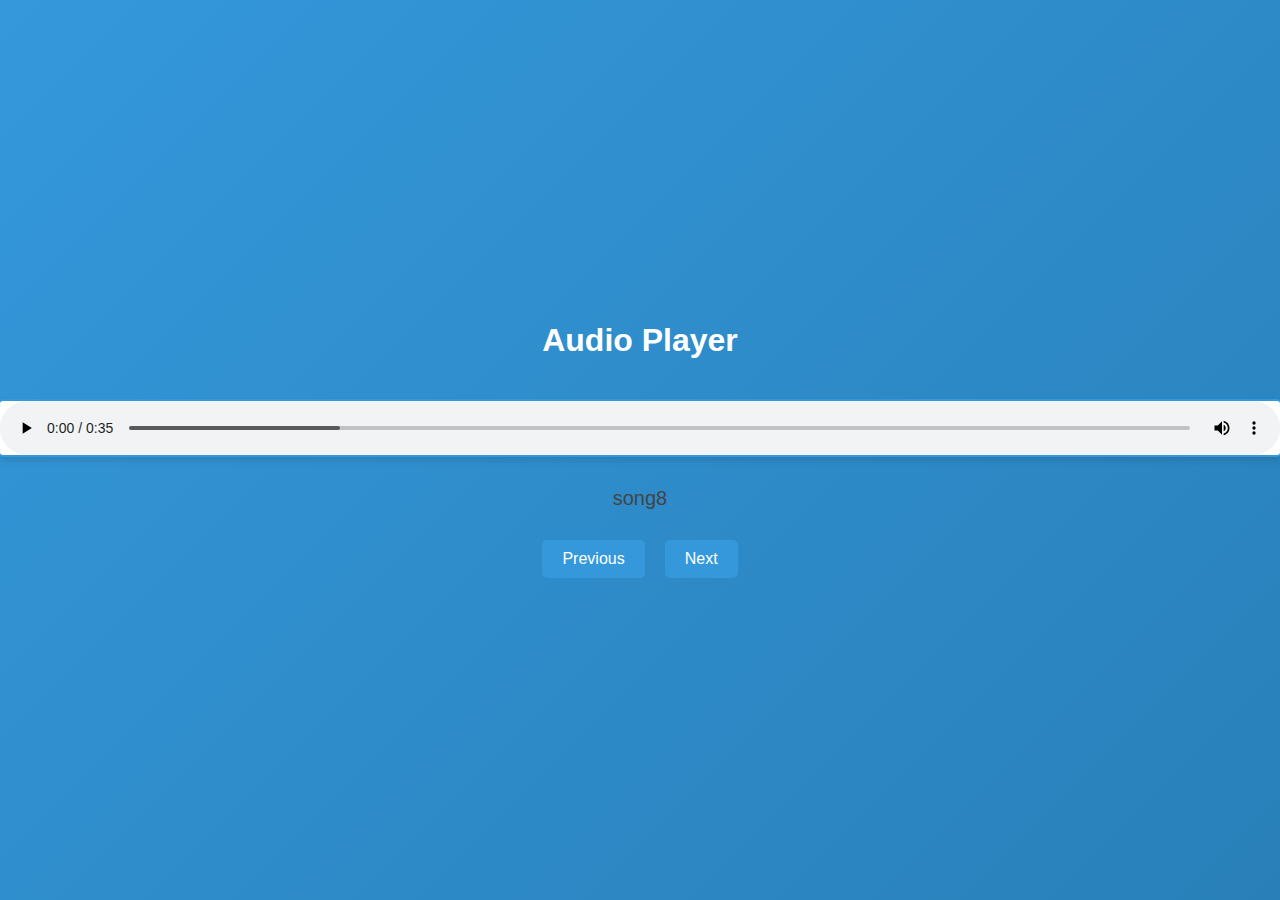
<file: audio player/index.html>
<!DOCTYPE html>
<html lang="en">
<head>
    <meta charset="UTF-8">
    <title>Audio Player</title>
    <link rel="stylesheet" href="styles.css">
</head>
<body>
    <h1>Audio Player</h1>
    <audio id="audio-player" controls>
        Your browser does not support the audio element.
    </audio>

    <ul id="playlist" style="display: none;">
        <script>
            for (let i = 1; i <= 48; i++) {
                document.write(`<li><a href="audio/song${i}.mp3">song${i}</a></li>\n`);
            }
        </script>
    </ul>

    <p id="current-song"></p>

    <div class="controls">
        <button id="prev-button">Previous</button>
        <button id="next-button">Next</button>
    </div>

    <script src="script.js"></script>
</body>
</html>
</file>
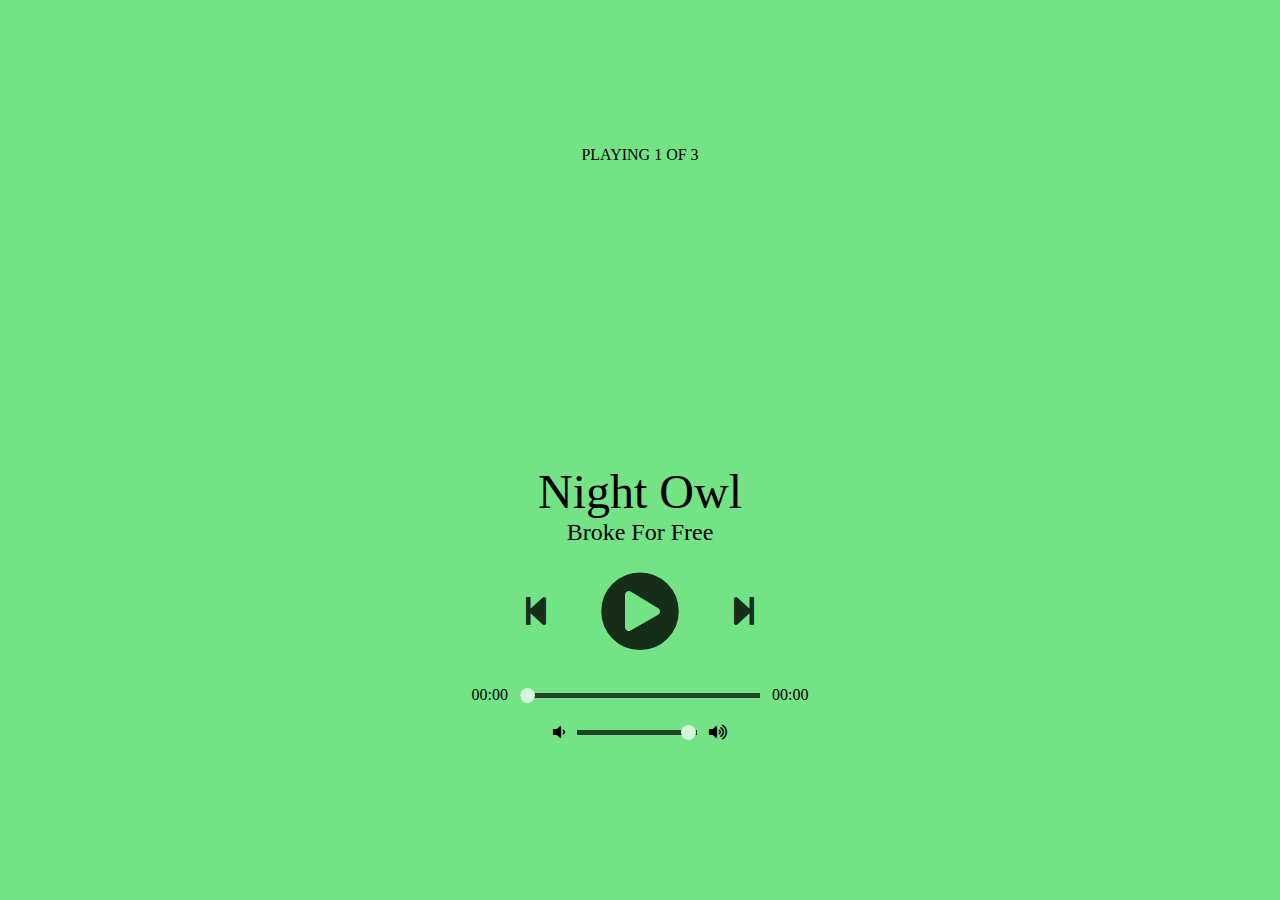
<file: js-music-player/index.html>
<!DOCTYPE html>
<html lang="en">
<head>
  <meta charset="UTF-8">
  <meta name="viewport" content="width=device-width, initial-scale=1.0">
  <title>Simple Music Player</title>
  <!-- Load FontAwesome icons -->
  <link rel="stylesheet" href="https://cdnjs.cloudflare.com/ajax/libs/font-awesome/5.13.0/css/all.min.css">

  <!-- Load the custom CSS style file -->
  <link rel="stylesheet" type="text/css" href="style.css">
</head>
<body>
  <div class="player">
    <div class="details">
      <div class="now-playing">PLAYING x OF y</div>
      <div class="track-art"></div>
      <div class="track-name">Track Name</div>
      <div class="track-artist">Track Artist</div>
    </div>
    <div class="buttons">
      <div class="prev-track" onclick="prevTrack()"><i class="fa fa-step-backward fa-2x"></i></div>
      <div class="playpause-track" onclick="playpauseTrack()"><i class="fa fa-play-circle fa-5x"></i></div>
      <div class="next-track" onclick="nextTrack()"><i class="fa fa-step-forward fa-2x"></i></div>
    </div>
    <div class="slider_container">
      <div class="current-time">00:00</div>
      <input type="range" min="1" max="100" value="0" class="seek_slider" onchange="seekTo()">
      <div class="total-duration">00:00</div>
    </div>
    <div class="slider_container">
      <i class="fa fa-volume-down"></i>
      <input type="range" min="1" max="100" value="99" class="volume_slider" onchange="setVolume()">
      <i class="fa fa-volume-up"></i>
    </div>
  </div>

  <!-- Load the main script for the player -->
  <script src="main.js"></script>
</body>
</html>
</file>
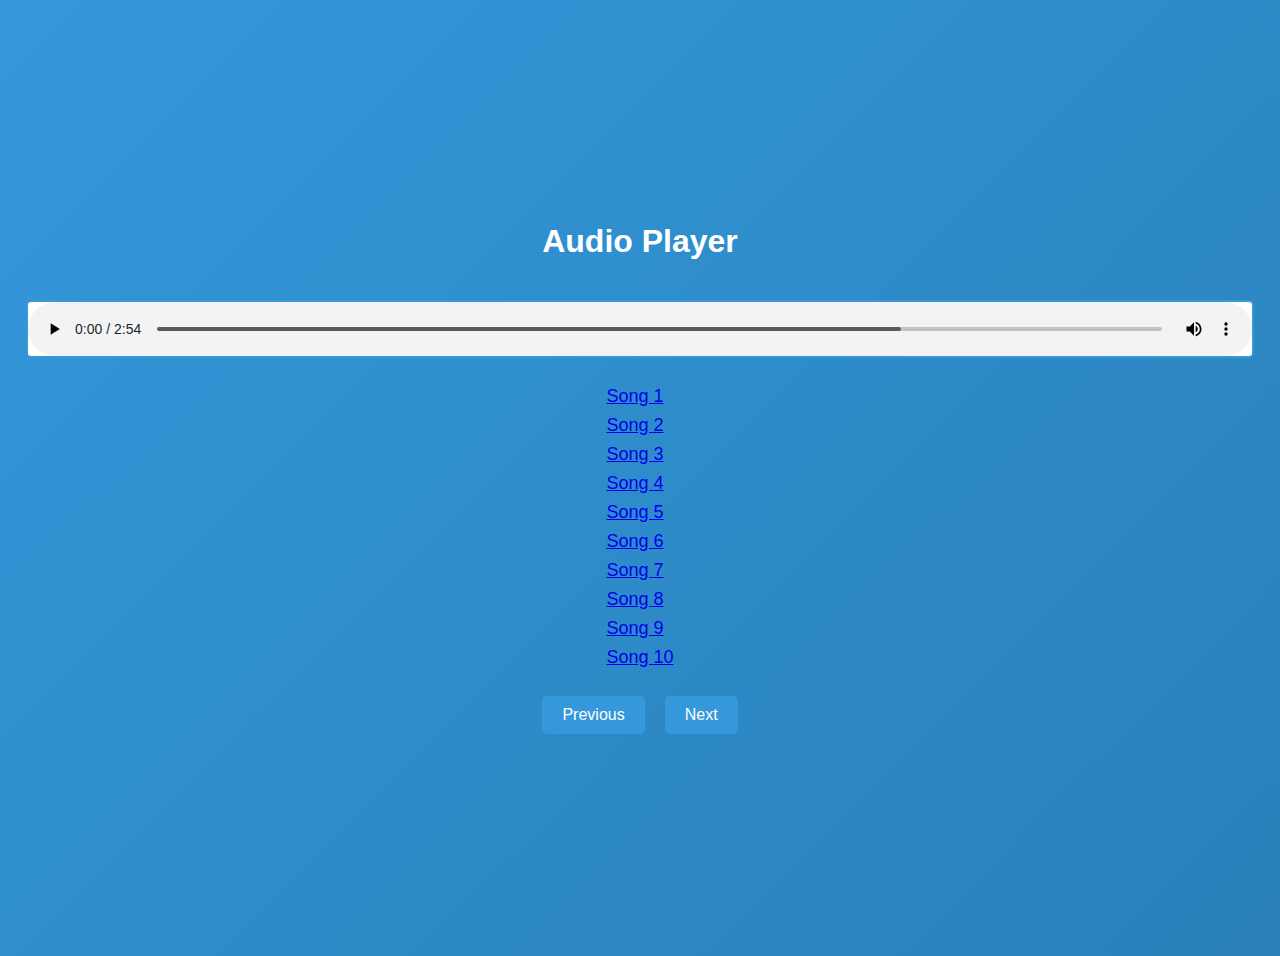
<file: player/index.html>
<!DOCTYPE html>
<html lang="en">
<head>
    <meta charset="UTF-8">
    <title>Audio Player</title>
    <link rel="stylesheet" href="styles.css">
</head>
<body>
    <h1>Audio Player</h1>
    <audio id="audio-player" controls>
        <source src="audio/song1.mp3" type="audio/mpeg">
        Your browser does not support the audio element.
    </audio>

    <ul id="playlist">
        <li><a href="audio/song1.mp3">Song 1</a></li>
        <li><a href="audio/song2.mp3">Song 2</a></li>
        <li><a href="audio/song3.mp3">Song 3</a></li>
        <li><a href="audio/song4.mp3">Song 4</a></li>
        <li><a href="audio/song5.mp3">Song 5</a></li>
        <li><a href="audio/song6.mp3">Song 6</a></li>
        <li><a href="audio/song7.mp3">Song 7</a></li>
        <li><a href="audio/song8.mp3">Song 8</a></li>
        <li><a href="audio/song9.mp3">Song 9</a></li>
        <li><a href="audio/song10.mp3">Song 10</a></li>
        <!-- Add more songs here -->
    </ul>

    <div class="controls">
        <button id="prev-button">Previous</button>
        <button id="next-button">Next</button>
    </div>

    <script src="script.js"></script>
</body>
</html>
</file>
<file: audio player/styles.css>
body {
    background: linear-gradient(135deg, #3498db, #2980b9);
    text-align: center;
    font-family: Arial, sans-serif;
    color: #fff;
    height: 100vh;
    display: flex;
    flex-direction: column;
    justify-content: center;
    align-items: center;
    margin: 0;
}

.audio-container {
    background-color: rgba(255, 255, 255, 0.1);
    padding: 20px;
    border-radius: 10px;
    box-shadow: 0 4px 6px rgba(0, 0, 0, 0.1);
}

h1 {
    font-size: 32px;
    margin: 20px 0;
}

audio {
    width: 100%;
    margin: 20px 0;
    background-color: #fff;
    border: 2px solid #3498db;
    border-radius: 5px;
    box-shadow: 0 4px 6px rgba(0, 0, 0, 0.1);
}

#current-song {
    font-size: 20px;
    margin: 10px 0;
    color: #444;
}

.controls {
    display: flex;
    justify-content: center;
    align-items: center;
    margin: 20px 0;
}

button {
    background-color: #3498db;
    color: #fff;
    border: none;
    padding: 10px 20px;
    margin: 0 10px;
    border-radius: 5px;
    cursor: pointer;
    font-size: 16px;
    transition: background-color 0.2s;
}

button:hover {
    background-color: #2980b9;
}
</file>
<file: js-music-player/style.css>
body {
  background-color: lightgreen;

  /* Smoothly transition the background color */
  transition: background-color .5s;
}

.player {
  height: 95vh;
  display: flex;
  align-items: center;
  flex-direction: column;
  justify-content: center;
}

.details {
  display: flex;
  align-items: center;
  flex-direction: column;
  justify-content: center;
  margin-top: 25px;
}

.track-art {
  margin: 25px;
  height: 250px;
  width: 250px;
  background-image: url("https://images.pexels.com/photos/262034/pexels-photo-262034.jpeg?auto=compress&cs=tinysrgb&dpr=3&h=750&w=1260");
  background-size: cover;
  border-radius: 15%;
}

.now-playing {
  font-size: 1rem;
}

.track-name {
  font-size: 3rem;
}

.track-artist {
  font-size: 1.5rem;
}

.buttons {
  display: flex;
  flex-direction: row;
  align-items: center;
}

.playpause-track, .prev-track, .next-track {
  padding: 25px;
  opacity: 0.8;

  /* Smoothly transition the opacity */
  transition: opacity .2s;
}

.playpause-track:hover, .prev-track:hover, .next-track:hover {
  opacity: 1.0;
}

.slider_container {
  width: 75%;
  max-width: 400px;
  display: flex;
  justify-content: center;
  align-items: center;
}

/* Modify the appearance of the slider */
.seek_slider, .volume_slider {
  -webkit-appearance: none;
  -moz-appearance: none;
  appearance: none;
  height: 5px;
  background: black;
  opacity: 0.7;
  -webkit-transition: .2s;
  transition: opacity .2s;
}

/* Modify the appearance of the slider thumb */
.seek_slider::-webkit-slider-thumb, .volume_slider::-webkit-slider-thumb {
  -webkit-appearance: none;
  -moz-appearance: none;
  appearance: none;
  width: 15px;
  height: 15px;
  background: white;
  cursor: pointer;
  border-radius: 50%;
}

.seek_slider:hover, .volume_slider:hover {
  opacity: 1.0;
}

.seek_slider {
  width: 60%;
}

.volume_slider {
  width: 30%;
}

.current-time, .total-duration {
  padding: 10px;
}

i.fa-volume-down, i.fa-volume-up {
  padding: 10px;
}

i.fa-play-circle, i.fa-pause-circle, i.fa-step-forward, i.fa-step-backward {
  cursor: pointer;
}
</file>
<file: player/styles.css>
body {
    background: linear-gradient(135deg, #3498db, #2980b9);
    text-align: center;
    font-family: Arial, sans-serif;
    padding: 20px;
    color: #fff;
    height: 100vh;
    display: flex;
    flex-direction: column;
    justify-content: center;
    align-items: center;
}

h1 {
    font-size: 32px;
    margin: 20px 0;
}

audio {
    width: 100%;
    margin: 20px 0;
    background-color: #fff;
    border: 2px solid #3498db;
    border-radius: 5px;
}

ul#playlist {
    list-style: none;
    padding: 0;
    margin: 0;
    text-align: left;
    font-size: 18px;
}

ul#playlist li {
    margin: 8px 0;
    color: #444;
}

.controls {
    display: flex;
    justify-content: center;
    align-items: center;
    margin: 20px 0;
}

button {
    background-color: #3498db;
    color: #fff;
    border: none;
    padding: 10px 20px;
    margin: 0 10px;
    border-radius: 5px;
    cursor: pointer;
    font-size: 16px;
    transition: background-color 0.2s;
}

button:hover {
    background-color: #2980b9;
}
</file>
